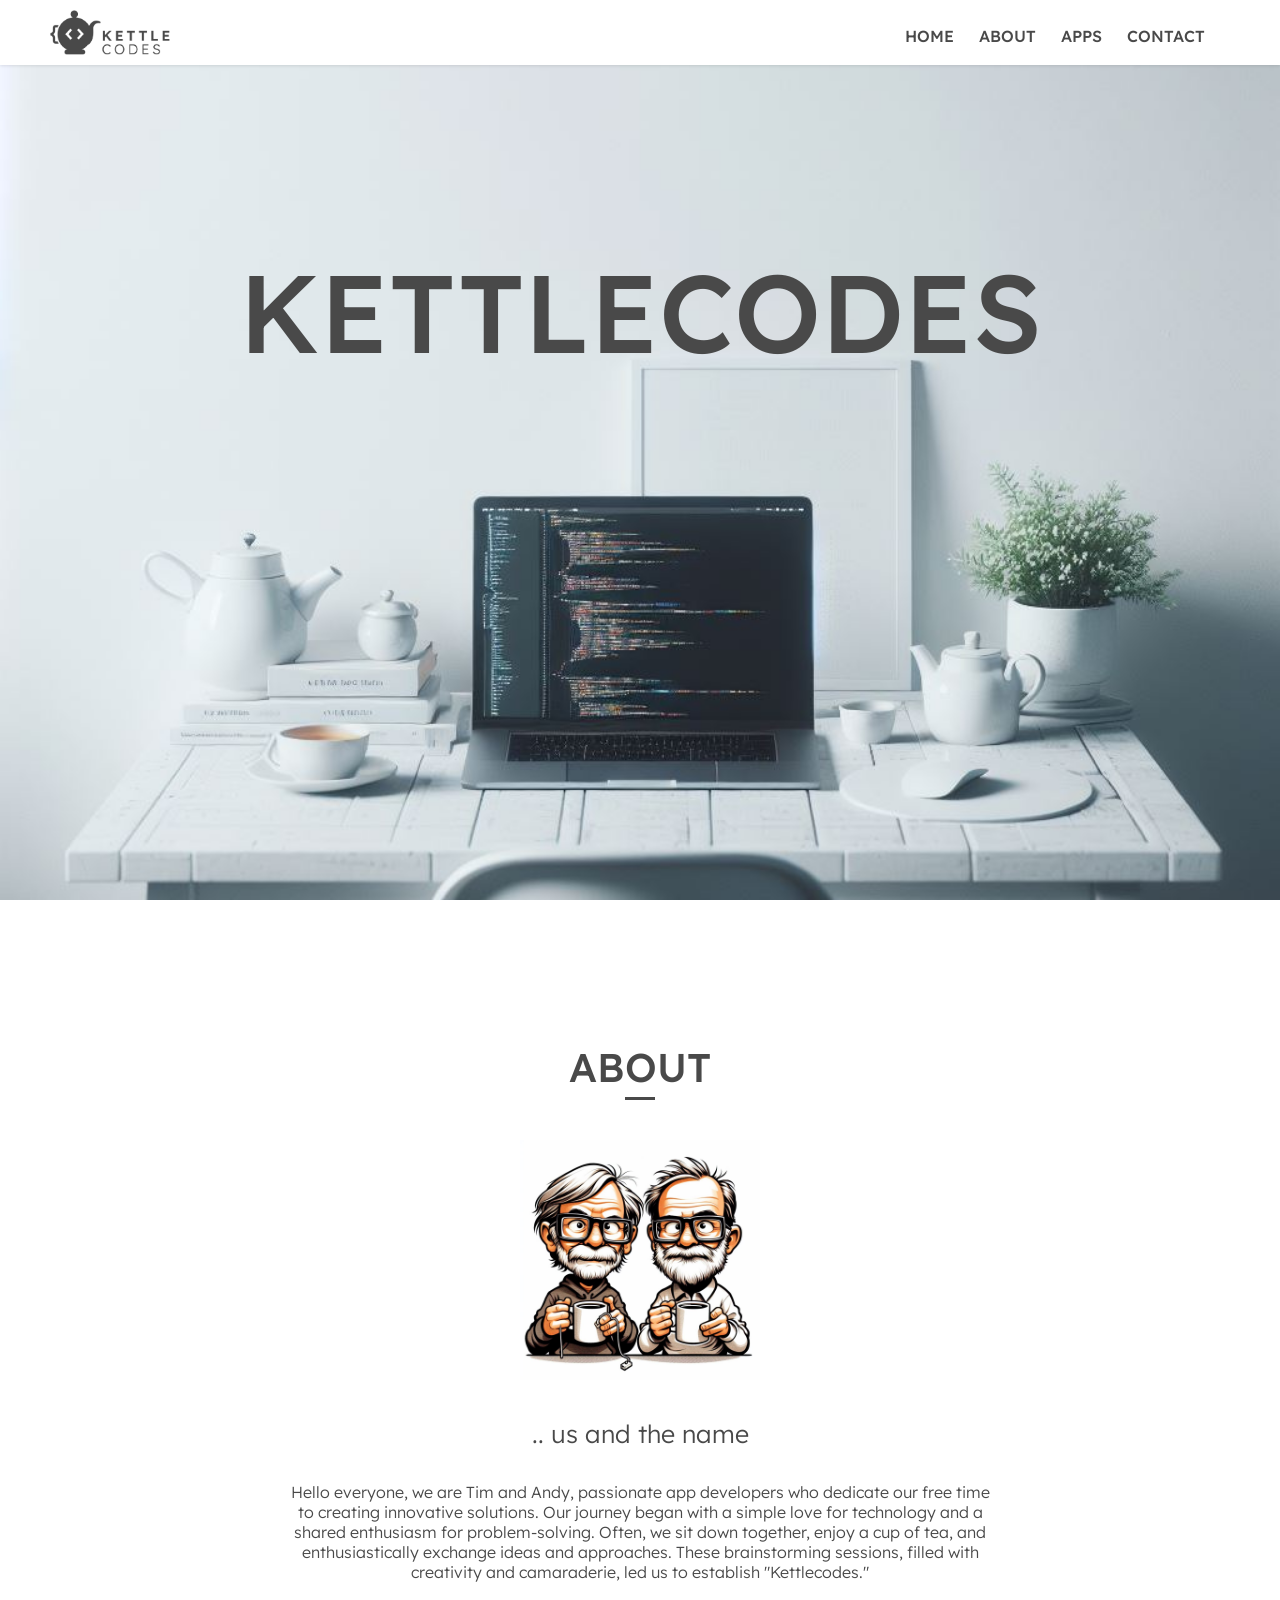
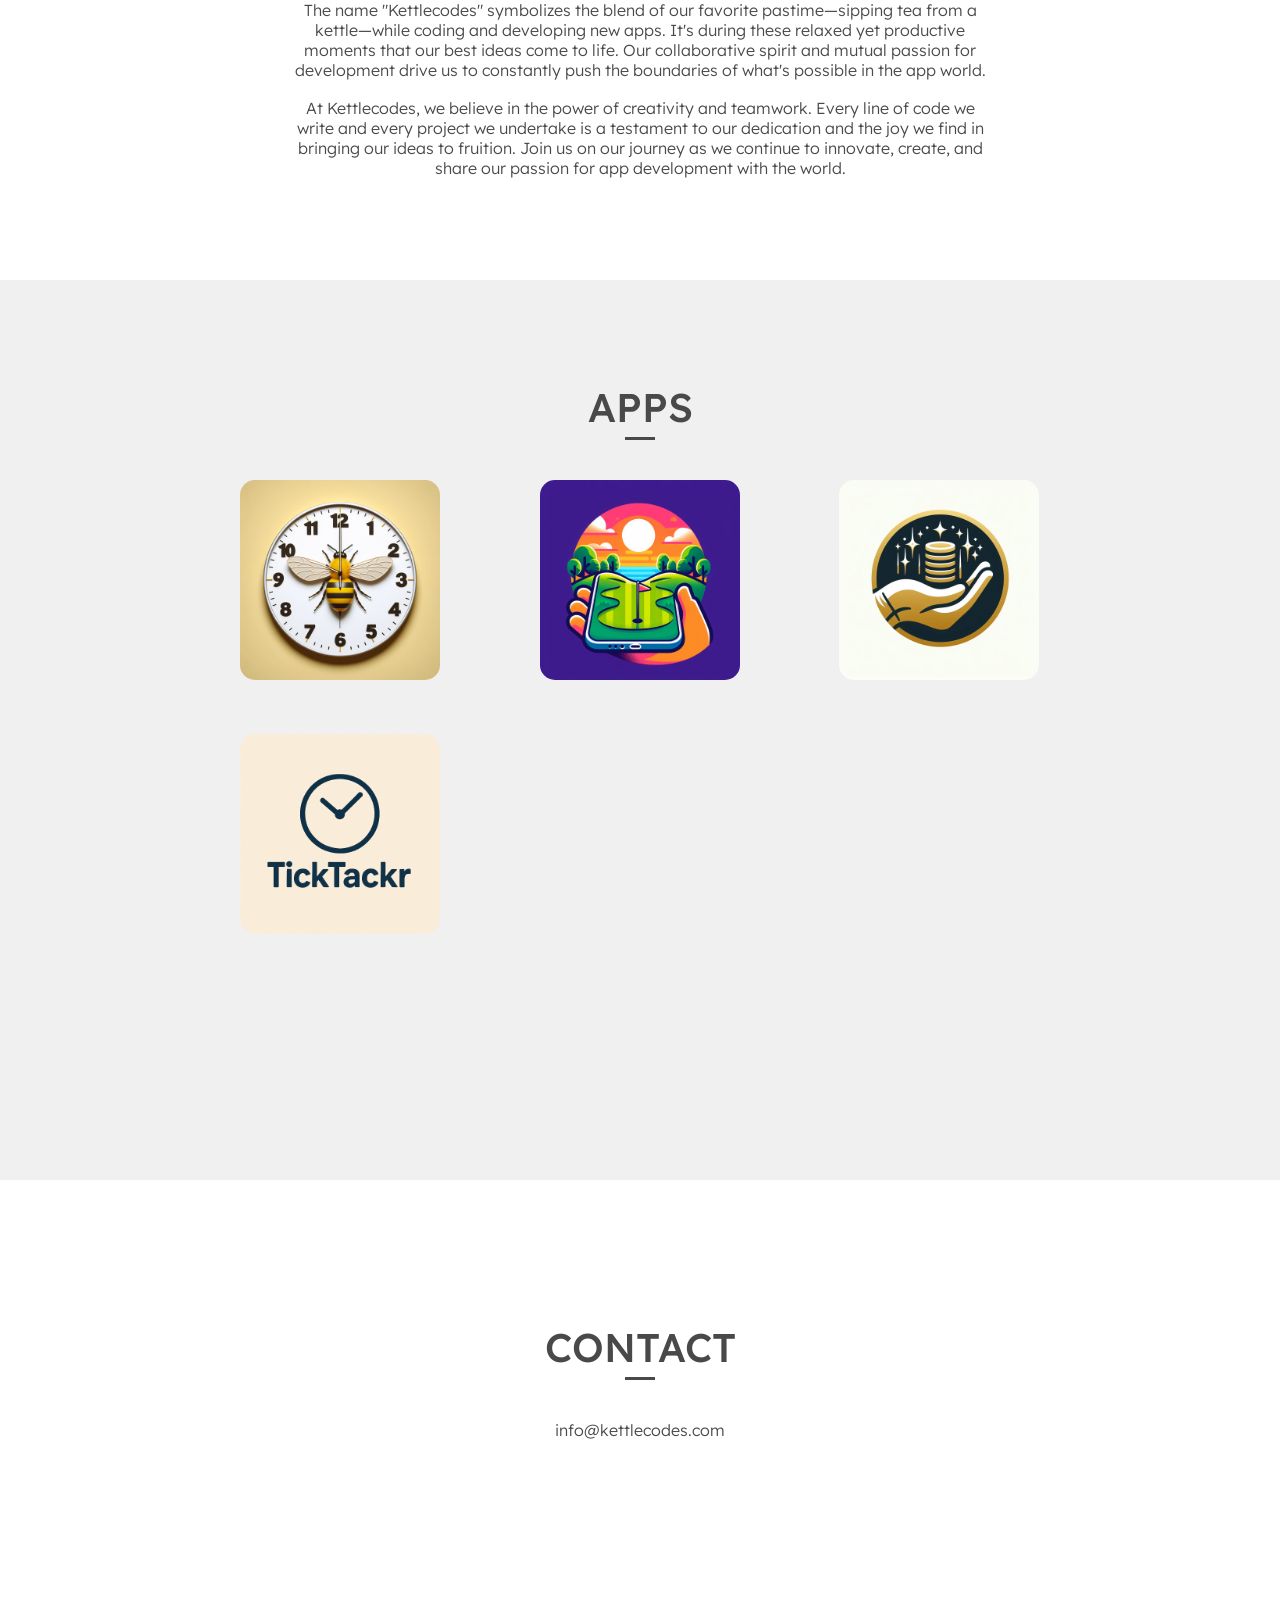
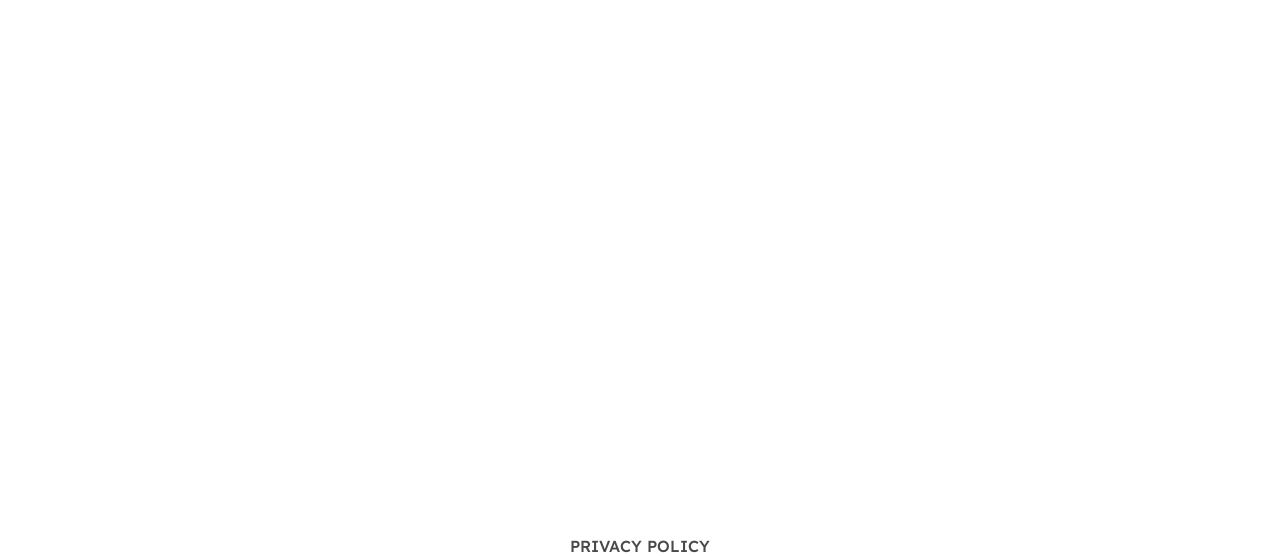
<file: index.html>
<!DOCTYPE html>
<html>
	<head>
	 	<title>Kettlecodes</title>
		<meta charset="utf-8">
		<link rel="stylesheet" type="text/css" href="style.css">
	</head>
	<body>
		<header>
			<div id="logo">
				<a href='#'>
					<img src="img/logo.jpg">
				</a>
			</div>
			<nav id="main-nav">
				<ul>
				<li><a href="#home">Home</a></li>
				<li><a href="#about">About</a></li>
				<li><a href="#apps">Apps</a></li>
				<li><a href="#contact">Contact</a></li>
				</ul>
			</nav>
		</header>
		<section id="home">
			<hr>
			<h1>Kettlecodes</h1>
		</section>
		<section id="about">
			<h3>About</h1>
			<hr>
			<img src="img/about.jpg">
			<h4>.. us and the name</h4>
			<p>
Hello everyone, we are Tim and Andy, passionate app developers who dedicate our free time to creating innovative solutions. Our journey began with a simple love for technology and a shared enthusiasm for problem-solving. Often, we sit down together, enjoy a cup of tea, and enthusiastically exchange ideas and approaches. These brainstorming sessions, filled with creativity and camaraderie, led us to establish "Kettlecodes."</p>
			<br>
			<p>The name "Kettlecodes" symbolizes the blend of our favorite pastime—sipping tea from a kettle—while coding and developing new apps. It's during these relaxed yet productive moments that our best ideas come to life. Our collaborative spirit and mutual passion for development drive us to constantly push the boundaries of what's possible in the app world.</p>
			<br>
			<p>At Kettlecodes, we believe in the power of creativity and teamwork. Every line of code we write and every project we undertake is a testament to our dedication and the joy we find in bringing our ideas to fruition. Join us on our journey as we continue to innovate, create, and share our passion for app development with the world.</p>
		</section>
		<section id="apps">
			<h3>Apps</h3>
			<hr>
			<div id="applist">
				<ul>
					<li><a href="https://apps.apple.com/de/app/bee-in-time/id6475166866"><img src="img/beeintime.jpg"></a></li>
					<li><a href="https://apps.apple.com/de/app/minigolf-caddy/id6502611550"><img src="img/golfpilot.jpg"></a></li>
					<li><a href="https://apps.apple.com/de/app/ausgegeben/id6504726472"><img src="img/ausgegeben.jpg"></a></li>
					<li><a href="https://apps.apple.com/de/app/ticktackr/id6756181367"><img src="img/ticktackr.png"></a></li>
				</ul>
			</div>
		</section>
		<section id="contact">
			<h3>Contact</h3>
			<hr>
			<p>info@kettlecodes.com</p>
		</section>
<footer>
	<p>
<a href="privacy">Privacy Policy</a>
	</p>
</footer>
	</body>
</html>
</file>
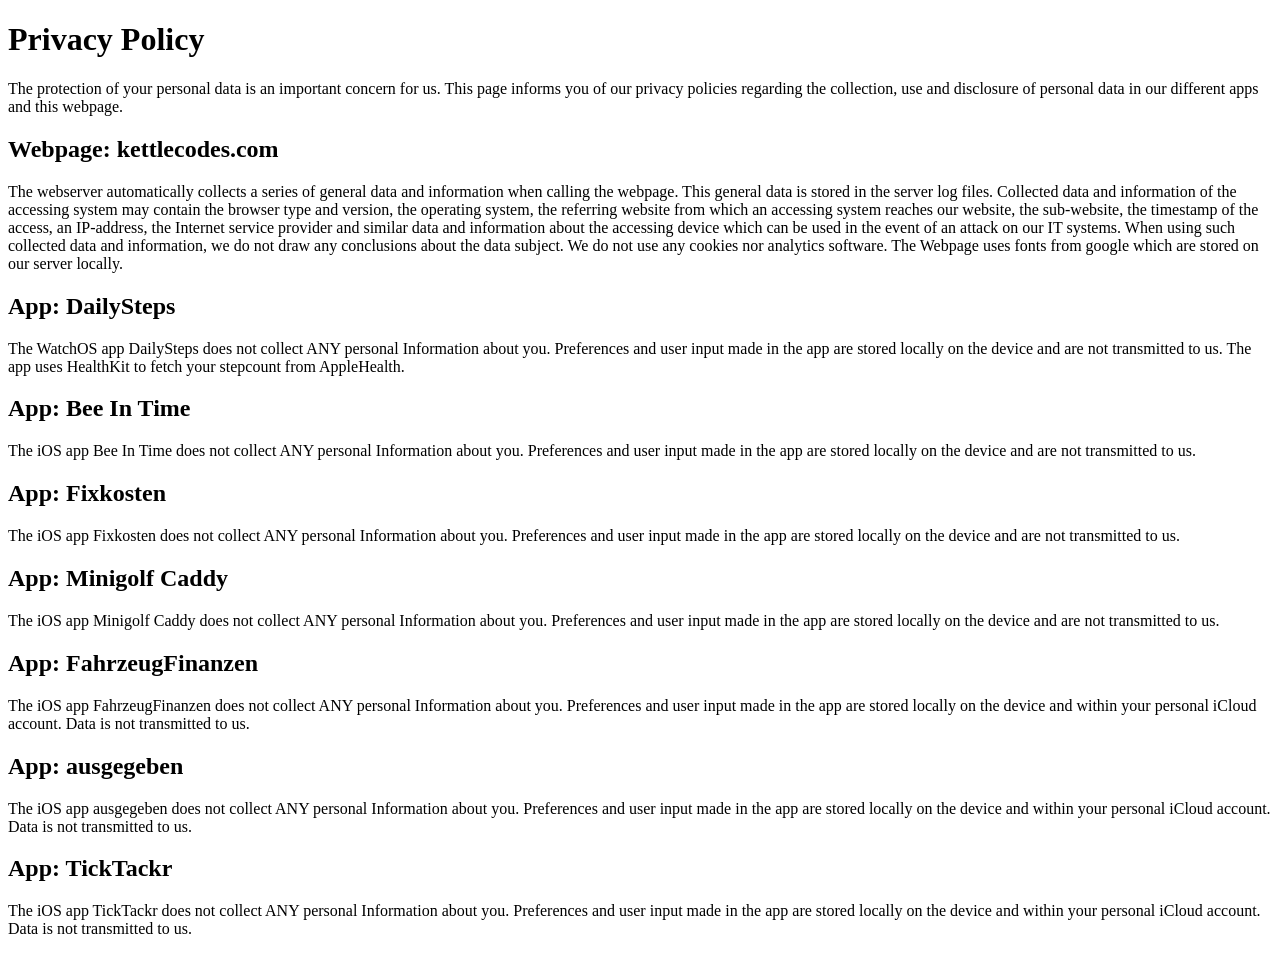
<file: privacy/index.html>
<!DOCTYPE html>
<html>
	<head>
	 	<title>Kettlecodes</title>
		<meta charset="utf-8">
	</head>
	<body>
		<h1>Privacy Policy</h1>
		<p>The protection of your personal data is an important concern for us. This page informs you of our privacy policies regarding the collection, use and disclosure of personal data in our different apps and this webpage.</p>
		<h2>Webpage: kettlecodes.com</h2>
		<p>The webserver automatically collects a series of general data and information when calling the webpage. This general data is stored in the server log files. Collected data and information of the accessing system may contain the browser type and version, the operating system, the referring website from which an accessing system reaches our website, the sub-website, the timestamp of the access, an IP-address, the Internet service provider and similar data and information about the accessing device which can be used in the event of an attack on our IT systems. When using such collected data and information, we do not draw any conclusions about the data subject. We do not use any cookies nor analytics software. The Webpage uses fonts from google which are stored on our server locally.
		<h2>App: DailySteps</h2>
		<p>The WatchOS app DailySteps does not collect ANY personal Information about you. Preferences and user input made in the app are stored locally on the device and are not transmitted to us. The app uses HealthKit to fetch your stepcount from AppleHealth.</p>
		<h2>App: Bee In Time</h2>
		<p>The iOS app Bee In Time does not collect ANY personal Information about you. Preferences and user input made in the app are stored locally on the device and are not transmitted to us.</p>
		<h2>App: Fixkosten</h2>
		<p>The iOS app Fixkosten does not collect ANY personal Information about you. Preferences and user input made in the app are stored locally on the device and are not transmitted to us.</p>
		<h2>App: Minigolf Caddy</h2>
		<p>The iOS app Minigolf Caddy does not collect ANY personal Information about you. Preferences and user input made in the app are stored locally on the device and are not transmitted to us.</p>
		<h2>App: FahrzeugFinanzen</h2>
		<p>The iOS app FahrzeugFinanzen does not collect ANY personal Information about you. Preferences and user input made in the app are stored locally on the device and within your personal iCloud account. Data is not transmitted to us.</p>
		<h2>App: ausgegeben</h2>
		<p>The iOS app ausgegeben does not collect ANY personal Information about you. Preferences and user input made in the app are stored locally on the device and within your personal iCloud account. Data is not transmitted to us.</p>
		<h2>App: TickTackr</h2>
		<p>The iOS app TickTackr does not collect ANY personal Information about you. Preferences and user input made in the app are stored locally on the device and within your personal iCloud account. Data is not transmitted to us.</p>
		</body>
</html>
</file>
<file: style.css>
/* lexend-300 - latin */
@font-face {
  font-display: swap; /* Check https://developer.mozilla.org/en-US/docs/Web/CSS/@font-face/font-display for other options. */
  font-family: 'Lexend';
  font-style: normal;
  font-weight: 300;
  src: url('fonts/lexend-v19-latin-300.woff2') format('woff2'); /* Chrome 36+, Opera 23+, Firefox 39+, Safari 12+, iOS 10+ */
}
/* lexend-500 - latin */
@font-face {
  font-display: swap; /* Check https://developer.mozilla.org/en-US/docs/Web/CSS/@font-face/font-display for other options. */
  font-family: 'Lexend';
  font-style: normal;
  font-weight: 500;
  src: url('fonts/lexend-v19-latin-500.woff2') format('woff2'); /* Chrome 36+, Opera 23+, Firefox 39+, Safari 12+, iOS 10+ */
}


html, body {
	margin: 0;
	padding:0;
	height: 100%;
	text-align: center;
}

section {
	min-height: 100%;
}

a {
	text-decoration: none;
}

li {
	list-style-type: none;
}

h1,h2,h3,a {
	font-family: 'Lexend';
	font-weight: 500;
	color: #494949;
	text-transform: uppercase;
}

h3{
	font-size: 40px;
	padding-top: 8%;
	margin-bottom: 5px;
}

h4, p {
	font-family: 'Lexend';
	font-weight: 300;
	color: #494949;
}

hr {
	width: 30px;
	height: 3px;
	background: #494949;
	border:0;
	margin: 0 auto 40px auto;
}

img, li, #logo {
	transition: all 300ms; 
	-webkit-transition: all 300ms;
	-moz-transition: all 300ms;
	-o-transition: all 300ms;
}


header {
	width: 100%;
	height: 65px;
	position: fixed;
	top: 0;
	left 0;
	background: #fff;
	box-shadow: 0 1px 3px rgba(0,0,0,0.1);
	z-index: 1;
}

#logo {
	height: 45px;
	float: left;
	margin: 10px 0 0 50px;

}

#logo:hover {
	opacity: 0.5;
}

#logo img {
	max-height: 45px;
	width: auto;
	object-fit: contain;	
}

header nav {
	float: right;
	margin: 10px 50px 0 0;
}

header nav ul li {
	float: left;
	margin-right: 25px;
}

header nav ul li a {
	font-size: 16px;
}

header nav ul li:hover {
	padding-top: 5px;
}

#home {
	background: url(img/back.jpg);
	background-position: center center;
	background-size: cover;
	background-attachment: fixed;
}

#home h1{
	margin: 240px auto 0 auto;
	font-size: 110px;
}


#about img {
	width: 240px;
}

#about img:hover {
	transform: scale(1.1);
}

#about h4 {
	font-size: 25px;
}

#about p {
	width: 700px;
	margin: 0 auto 0 auto;
}

#apps{
	background-color: #f0f0f0; 
}

#applist{
	width: 900px;
	margin:0 auto 0 auto;

}

#applist ul{
	padding: 0;
}

#applist ul li {
	width: 33.3%;
	float: left;
	margin-bottom: 50px;
}

#applist img {
	max-height: 200px;
	width: auto;
	border-radius: 15px
}

#applist img:hover{
	transform: scale(1.1);
	-webkit-transform: scale(1.1);
	-moz-transform: scale(1.1);
	-o-transform: scale(1.1);
	box-shadow: 0 5px 5px rgba(0, 0, 0, 0.3);
}
</file>
